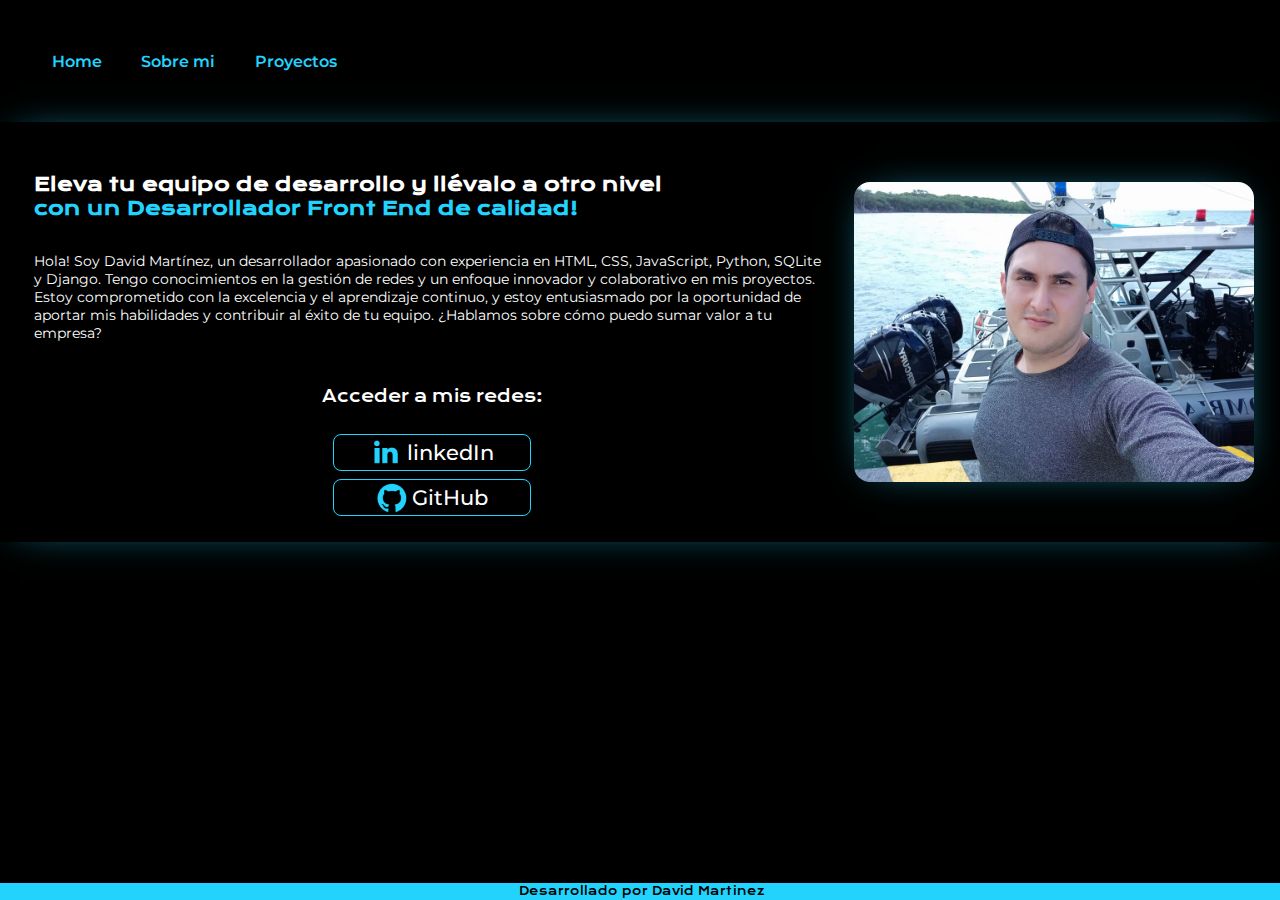
<file: index.html>
<!DOCTYPE html>
<html lang="es">
<head>
    <meta charset="UTF-8"> 
    <meta http-equiv="X-UA-Compatible" content="IE=edge">
    <meta name="viewport" content="width=device-width, initial-scale=1.0">
    <title>Desarrolador Front-end</title>
    <link rel="stylesheet" href="./style/style.css">

</head>
<body>
    <header class="heder">
        <nav class="heder-menu">
            <a class="heder-menu-link" href="index.html">Home</a>
            <a class="heder-menu-link" href="about.html">Sobre mi</a>
            <a class="heder-menu-link" href="proyect.html">Proyectos</a>


        </nav>
    </header>
    <main class="presentacion">
        <section class="presentacion__contenido">
            <h1 class="presentacion__contenido__titulo">
                Eleva tu equipo de desarrollo y llévalo a otro nivel 
                <br> <strong class="titulo-destaque">con un Desarrollador Front End de calidad!
                </strong></h1>
                <p class="texto-p1">
                    Hola! Soy David Martínez, un desarrollador apasionado con experiencia en HTML, CSS, 
                    JavaScript, Python, SQLite y Django. Tengo conocimientos en la gestión de redes y 
                    un enfoque innovador y colaborativo en mis proyectos. Estoy comprometido con la
                    excelencia y el aprendizaje continuo, y estoy entusiasmado por la oportunidad de 
                    aportar mis habilidades y contribuir al éxito de tu equipo. ¿Hablamos sobre cómo 
                    puedo sumar valor a tu empresa?
                </p>
                <div class="Buton-enlaces">   
                    <h2 class="texto-redes"> 
                        Acceder a mis redes:
                    </h2>
                    <a class="texto-link" href="https://www.linkedin.com/in/david-martinez-46172a2ab/"> <img src="./img/linkedin.png">linkedIn</a>
                    <a class="texto-link" href="https://github.com/ODavidM"> <img src="./img/github.png">GitHub</a>
                </div>
        </section>
            <img src="./img/imagen.jpg" alt="Foto de David en vacaciones" class="mi-foto" >
    </main>
    <footer class="footer">
        <p> 
            Desarrollado por David Martinez 
        </p>
    </footer>
</body>
</html>
</file>
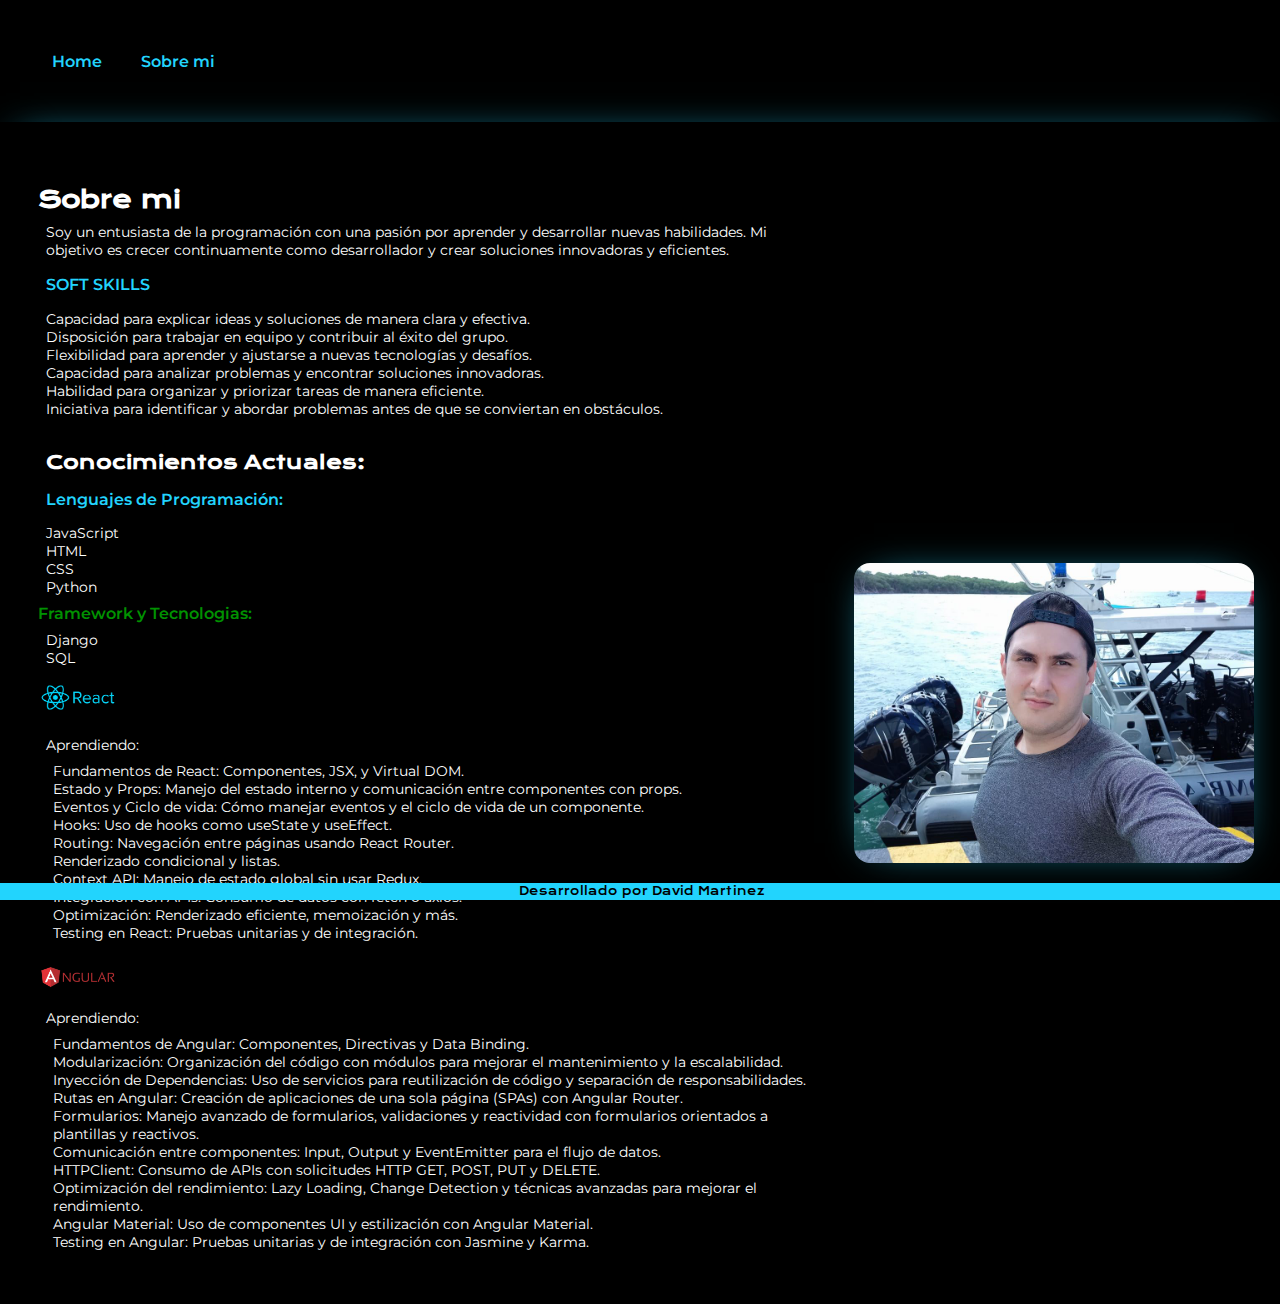
<file: abount.html>
<!DOCTYPE html>
<html lang="es">
<head>
    <meta charset="UTF-8">
    <meta name="viewport" content="width=device-width, initial-scale=1.0">
    <title>Sobre mi</title>
    <link rel="stylesheet" href="./style/style.css"
</head>
<body>
    <header class="heder">
        <nav class="heder-menu">
            <a class="heder-menu-link" href="index.html">Home</a>
            <a class="heder-menu-link" href="abount.html">Sobre mi</a>

        </nav>
    </header>
    <main class="presentacion">
        <section class="presentacion__contenido__titulo">
            <h1 class="presentacion__contenido">
                Sobre mi
            </h1>
            <p class="texto-p1">
                Soy un entusiasta de la programación con una pasión 
                por aprender y desarrollar nuevas habilidades. Mi 
                objetivo es crecer continuamente como desarrollador
                y crear soluciones innovadoras y eficientes.
                <h2 class="heder-menu-link">
                    SOFT SKILLS
                </h2>
                    <ul class="texto-p1">
                        <li>
                            Capacidad para explicar ideas y soluciones de manera clara y efectiva.
                        </li>
                        <li>
                            Disposición para trabajar en equipo y contribuir al éxito del grupo.
                        </li>
                        <li>
                            Flexibilidad para aprender y ajustarse a nuevas tecnologías y desafíos.
                        </li>
                        <li>
                            Capacidad para analizar problemas y encontrar soluciones innovadoras.
                        </li>
                        <li>
                            Habilidad para organizar y priorizar tareas de manera eficiente.
                        </li>
                        <li>
                            Iniciativa para identificar y abordar problemas antes de que se conviertan en obstáculos.
                        </li>
                    </ul>
            </p>

            <h2 class="presentacion__contenido__titulo" > 
                Conocimientos Actuales:
            </h2>

            <h2 class="heder-menu-link">
                Lenguajes de Programación:
            </h2>
                <ul class="texto-p1">
                    <li>JavaScript</li>
                    <li>HTML</li>
                    <li>CSS</li>
                    <li>Python</lli>
                </ul>

            <h2 class="color-verde"> 
                Framework y Tecnologias:
            </h2>
                <ul class="texto-p1">
                    <li>
                        Django
                    </li>
                    <li>
                        SQL
                    </li>
                </ul>

            <h2>
                <img src="./img/react.png"class="interactive-icon">
            </h2>   
                <li class="texto-p1">
                    Aprendiendo:
                    <ul class="texto-p1" >
                        <li>
                            Fundamentos de React: Componentes, JSX, y Virtual DOM.
                        </li>
                        <li>
                            Estado y Props: Manejo del estado interno y comunicación entre componentes con props.
                        </li>
                        <li>
                            Eventos y Ciclo de vida: Cómo manejar eventos y el ciclo de vida de un componente.
                        </li>
                        <li>
                            Hooks: Uso de hooks como useState y useEffect.
                        </li>
                        <li>
                            Routing: Navegación entre páginas usando React Router.
                        </li>
                        <li>
                            Renderizado condicional y listas.
                        </li>
                        <li>
                            Context API: Manejo de estado global sin usar Redux.
                        </li>
                        <li>
                            Integración con APIs: Consumo de datos con fetch o axios.
                        </li>
                        <li>
                            Optimización: Renderizado eficiente, memoización y más.
                        </li>
                        <li>
                            Testing en React: Pruebas unitarias y de integración.
                        </li>
                    </ul>
                </li>

            <h2 class="color-rojo">
                <img src="./img/angular.png "class="interactive-icon">
            </h2>
                <li class="texto-p1"> Aprendiendo:
                    <ul class="texto-p1" >
                        <li>
                            Fundamentos de Angular: Componentes, Directivas y Data Binding.
                        </li>
                        <li>
                            Modularización: Organización del código con módulos para mejorar el mantenimiento y la escalabilidad.
                        </li>
                        <li>
                            Inyección de Dependencias: Uso de servicios para reutilización de código y separación de responsabilidades.
                        </li>
                        <li>
                            Rutas en Angular: Creación de aplicaciones de una sola página (SPAs) con Angular Router.
                        </li>
                        <li>
                            Formularios: Manejo avanzado de formularios, validaciones y reactividad con formularios orientados a plantillas y reactivos.
                        </li>
                        <li>
                            Comunicación entre componentes: Input, Output y EventEmitter para el flujo de datos.
                        </li>
                        <li>
                            HTTPClient: Consumo de APIs con solicitudes HTTP GET, POST, PUT y DELETE.
                        </li>
                        <li>
                            Optimización del rendimiento: Lazy Loading, Change Detection y técnicas avanzadas para mejorar el rendimiento.
                        </li>
                        <li>
                            Angular Material: Uso de componentes UI y estilización con Angular Material.
                        </li>
                        <li>
                            Testing en Angular: Pruebas unitarias y de integración con Jasmine y Karma.
                        </li>
                    </ul>
                </li>

        </section>
        <img src="./img/imagen.jpg" alt="Foto de David en vacaciones" class="mi-foto" >
    </main>
    <footer class="footer">
        <p> 
            Desarrollado por David Martinez 
        </p>
    </footer>
</body>
</html>
</file>
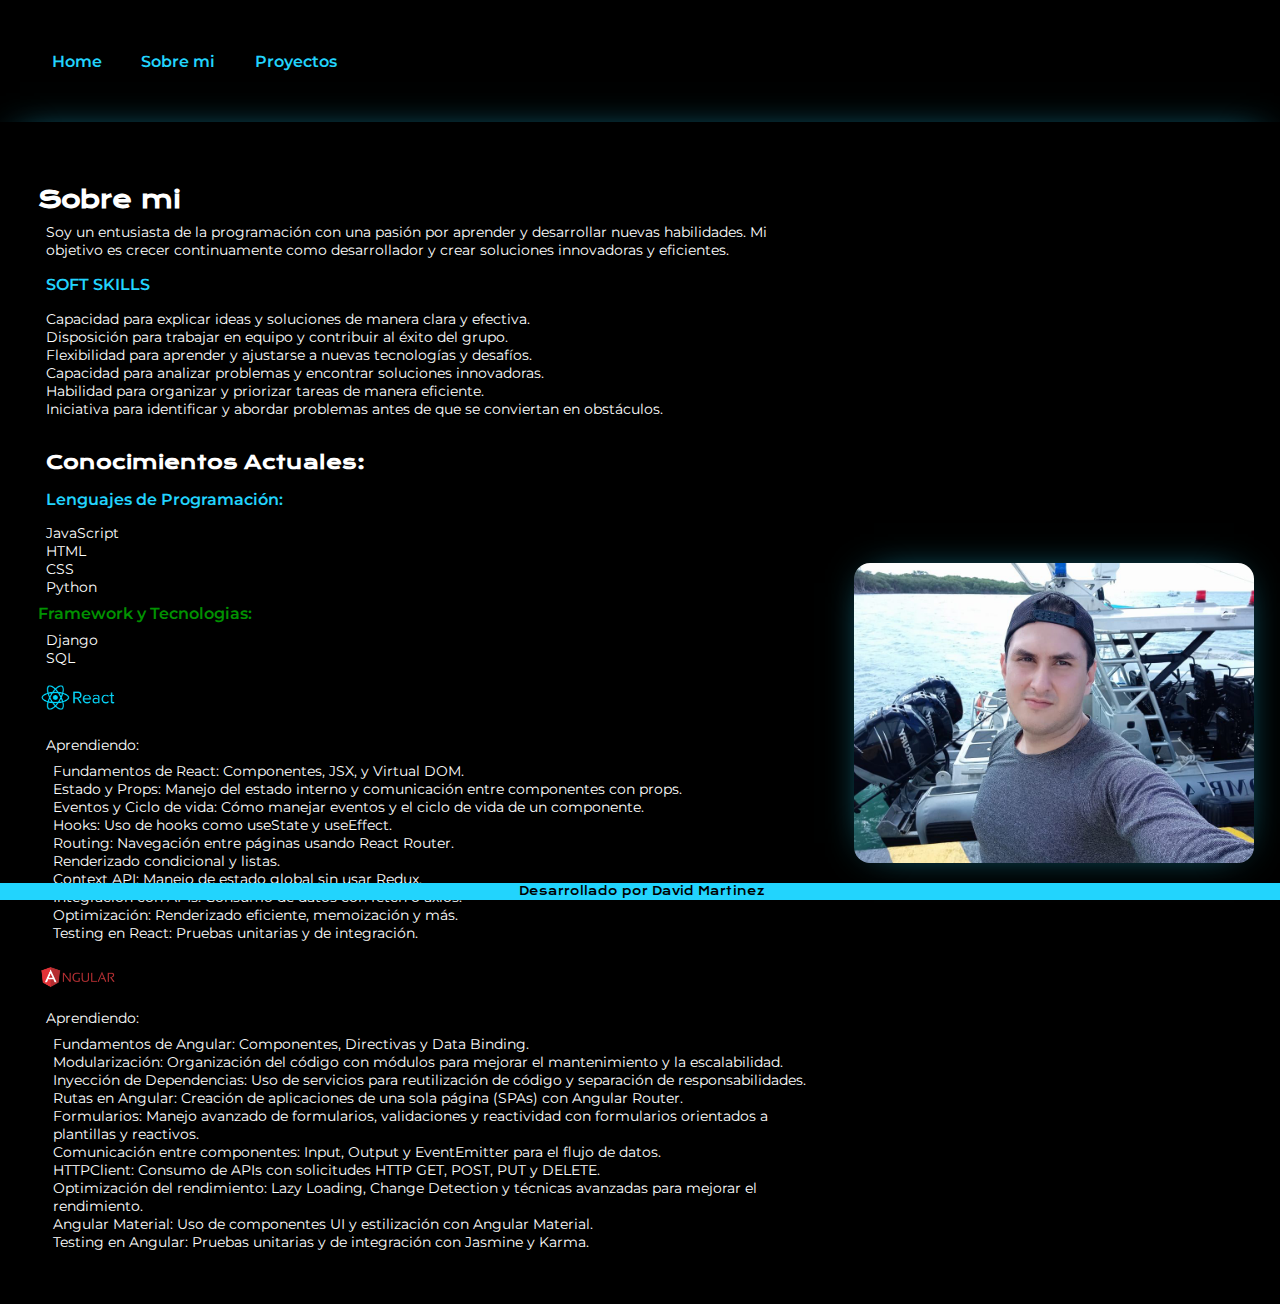
<file: about.html>
<!DOCTYPE html>
<html lang="es">
<head>
    <meta charset="UTF-8">
    <meta name="viewport" content="width=device-width, initial-scale=1.0">
    <title>Sobre mi</title>
    <link rel="stylesheet" href="./style/style.css"
</head>
<body>
    <header class="heder">
        <nav class="heder-menu">
            <a class="heder-menu-link" href="index.html">Home</a>
            <a class="heder-menu-link" href="abount.html">Sobre mi</a>
            <a class="heder-menu-link" href="proyect.html">Proyectos</a>


        </nav>
    </header>
    <main class="presentacion">
        <section class="presentacion__contenido__titulo">
            <h1 class="presentacion__contenido">
                Sobre mi
            </h1>
            <p class="texto-p1">
                Soy un entusiasta de la programación con una pasión 
                por aprender y desarrollar nuevas habilidades. Mi 
                objetivo es crecer continuamente como desarrollador
                y crear soluciones innovadoras y eficientes.
                <h2 class="heder-menu-link">
                    SOFT SKILLS
                </h2>
                    <ul class="texto-p1">
                        <li>
                            Capacidad para explicar ideas y soluciones de manera clara y efectiva.
                        </li>
                        <li>
                            Disposición para trabajar en equipo y contribuir al éxito del grupo.
                        </li>
                        <li>
                            Flexibilidad para aprender y ajustarse a nuevas tecnologías y desafíos.
                        </li>
                        <li>
                            Capacidad para analizar problemas y encontrar soluciones innovadoras.
                        </li>
                        <li>
                            Habilidad para organizar y priorizar tareas de manera eficiente.
                        </li>
                        <li>
                            Iniciativa para identificar y abordar problemas antes de que se conviertan en obstáculos.
                        </li>
                    </ul>
            </p>

            <h2 class="presentacion__contenido__titulo" > 
                Conocimientos Actuales:
            </h2>

            <h2 class="heder-menu-link">
                Lenguajes de Programación:
            </h2>
                <ul class="texto-p1">
                    <li>JavaScript</li>
                    <li>HTML</li>
                    <li>CSS</li>
                    <li>Python</lli>
                </ul>

            <h2 class="color-verde"> 
                Framework y Tecnologias:
            </h2>
                <ul class="texto-p1">
                    <li>
                        Django
                    </li>
                    <li>
                        SQL
                    </li>
                </ul>

            <h2>
                <img src="./img/react.png"class="interactive-icon">
            </h2>   
                <li class="texto-p1">
                    Aprendiendo:
                    <ul class="texto-p1" >
                        <li>
                            Fundamentos de React: Componentes, JSX, y Virtual DOM.
                        </li>
                        <li>
                            Estado y Props: Manejo del estado interno y comunicación entre componentes con props.
                        </li>
                        <li>
                            Eventos y Ciclo de vida: Cómo manejar eventos y el ciclo de vida de un componente.
                        </li>
                        <li>
                            Hooks: Uso de hooks como useState y useEffect.
                        </li>
                        <li>
                            Routing: Navegación entre páginas usando React Router.
                        </li>
                        <li>
                            Renderizado condicional y listas.
                        </li>
                        <li>
                            Context API: Manejo de estado global sin usar Redux.
                        </li>
                        <li>
                            Integración con APIs: Consumo de datos con fetch o axios.
                        </li>
                        <li>
                            Optimización: Renderizado eficiente, memoización y más.
                        </li>
                        <li>
                            Testing en React: Pruebas unitarias y de integración.
                        </li>
                    </ul>
                </li>

            <h2 class="color-rojo">
                <img src="./img/angular.png "class="interactive-icon">
            </h2>
                <li class="texto-p1"> Aprendiendo:
                    <ul class="texto-p1" >
                        <li>
                            Fundamentos de Angular: Componentes, Directivas y Data Binding.
                        </li>
                        <li>
                            Modularización: Organización del código con módulos para mejorar el mantenimiento y la escalabilidad.
                        </li>
                        <li>
                            Inyección de Dependencias: Uso de servicios para reutilización de código y separación de responsabilidades.
                        </li>
                        <li>
                            Rutas en Angular: Creación de aplicaciones de una sola página (SPAs) con Angular Router.
                        </li>
                        <li>
                            Formularios: Manejo avanzado de formularios, validaciones y reactividad con formularios orientados a plantillas y reactivos.
                        </li>
                        <li>
                            Comunicación entre componentes: Input, Output y EventEmitter para el flujo de datos.
                        </li>
                        <li>
                            HTTPClient: Consumo de APIs con solicitudes HTTP GET, POST, PUT y DELETE.
                        </li>
                        <li>
                            Optimización del rendimiento: Lazy Loading, Change Detection y técnicas avanzadas para mejorar el rendimiento.
                        </li>
                        <li>
                            Angular Material: Uso de componentes UI y estilización con Angular Material.
                        </li>
                        <li>
                            Testing en Angular: Pruebas unitarias y de integración con Jasmine y Karma.
                        </li>
                    </ul>
                </li>

        </section>
        <img src="./img/imagen.jpg" alt="Foto de David en vacaciones" class="mi-foto" >
    </main>
    <footer class="footer">
        <p> 
            Desarrollado por David Martinez 
        </p>
    </footer>
</body>
</html>
</file>
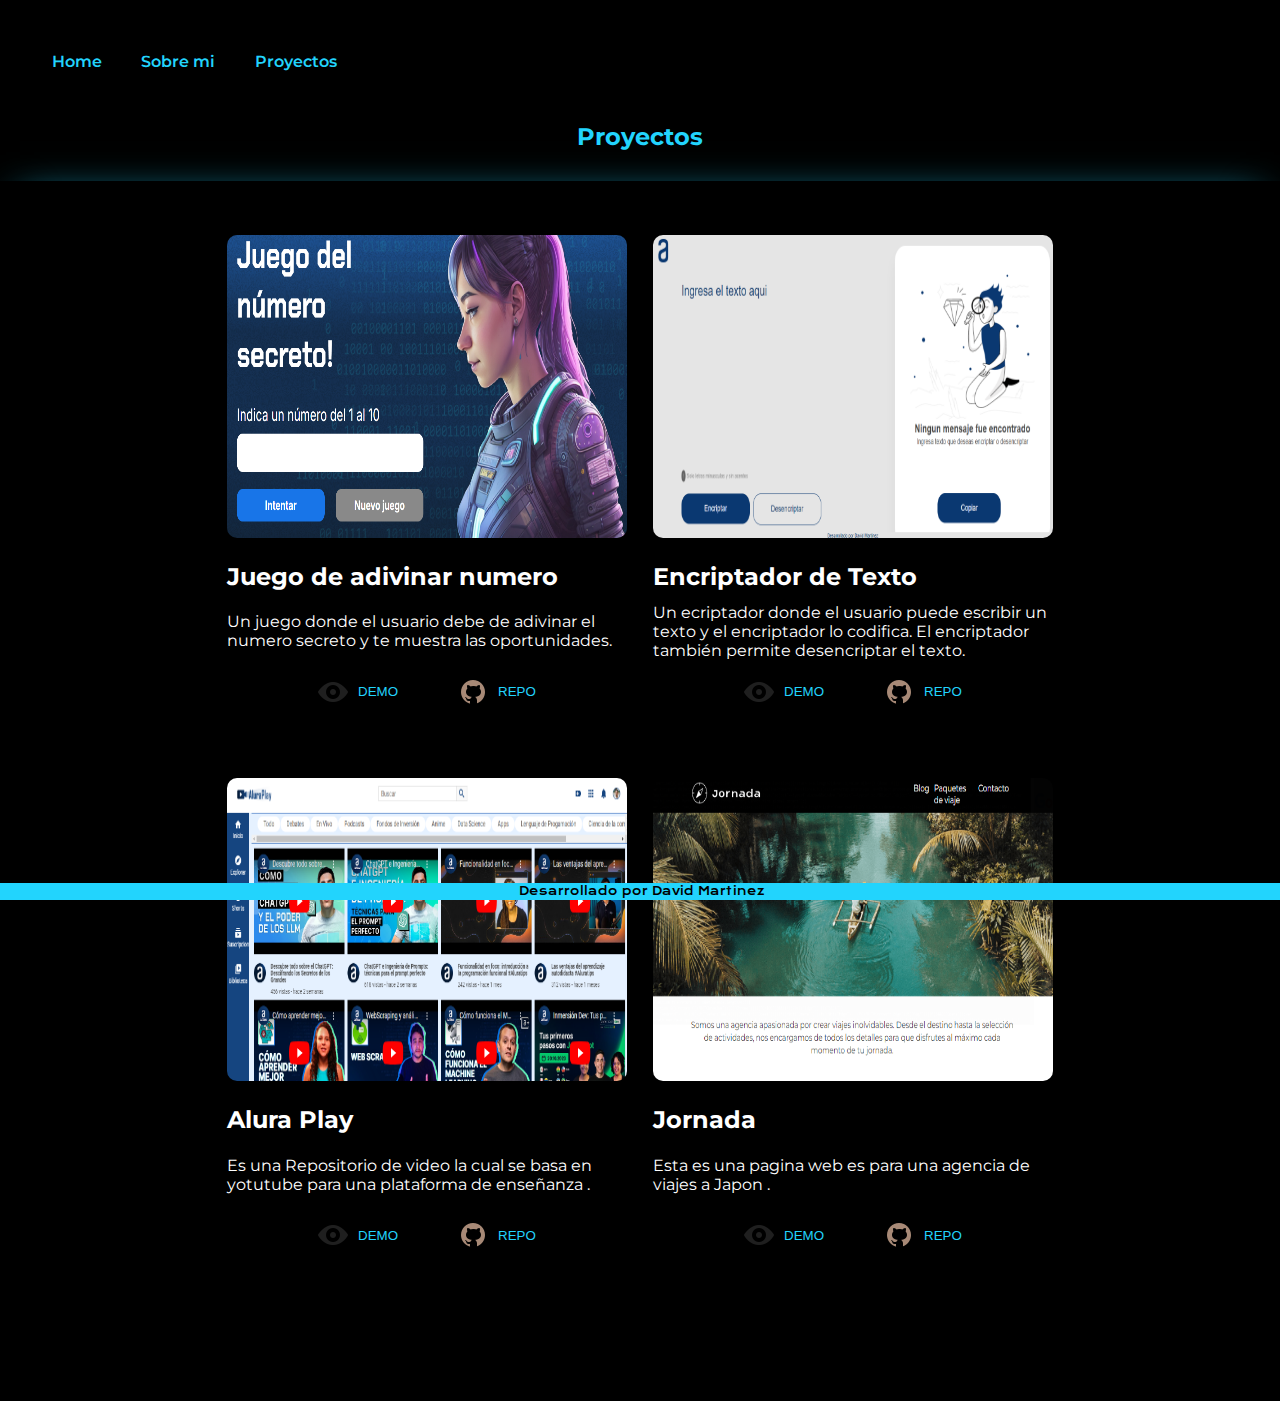
<file: proyect.html>
<!DOCTYPE html>
<html lang="es">
<head>
    <meta charset="UTF-8"> 
    <meta http-equiv="X-UA-Compatible" content="IE=edge">
    <meta name="viewport" content="width=device-width, initial-scale=1.0">
    <title>Desarrolador Front-end</title>
    <link rel="stylesheet" href="./style/style.css">

</head>
<body>
    <header class="heder">
        <nav class="heder-menu">
            <a class="heder-menu-link" href="index.html">Home</a>
            <a class="heder-menu-link" href="about.html">Sobre mi</a>
            <a class="heder-menu-link" href="proyect.html">Proyectos</a>

        </nav>
    </header>

        <div class="proyectos">
            <h1>Proyectos</h1>
        </div>
         <!-- Proyectos -->
        <section class="proyectos">
          <div class="proyectos--contenedor">
              <!-- Juego adivina numero -->
              <div class="cards">
                  <div class="container_imgCard--proyectos">
                      <img src="./img/img del juego.png" alt="Proyecto: Juego adivina el numero">
                  </div>

                  <div class="container_textCard--proyectos">
                      <h2>Juego de adivinar numero</h2>
                      <p>Un juego donde el usuario debe de adivinar el numero secreto y te muestra las oportunidades.</p>
                  </div>

                  <div class="container_btn--proyectos">
                      <a href="https://odavidm.github.io/Juego-adivina-numero/" >
                          <button class="btn_demo">
                            <img src="./img/icon-demoProyecto.png" alt="Demostración">DEMO
                          </button>
                      </a>

                      <a href="https://github.com/ODavidM/Juego-adivina-numero" >
                          <button class="btn_repo">
                            <img src="./img/icon-githubProyecto.png" alt="Repositorio de github">REPO
                        </button>
                      </a>
                  </div>
              </div>
              <!-- Encriptador de texto -->
              <div class="cards">
                  <div class="container_imgCard--proyectos">
                      <img src="./img/encriptador de texto.png" alt="Proyecto: Encriptador">
                  </div>

                  <div class="container_textCard--proyectos">
                      <h2>Encriptador de Texto</h2>
                      <p>Un ecriptador donde el usuario puede escribir un texto y el encriptador lo codifica. El encriptador también permite desencriptar el texto.</p>
                  </div>

                  <div class="container_btn--proyectos">
                      <a href="https://odavidm.github.io/Encrypt/" >
                          <button class="btn_demo">
                            <img src="./img/icon-demoProyecto.png" alt="Demostración">DEMO
                        </button>
                      </a>

                      <a href="https://github.com/mariasmoUN/Encriptador-de-texto" >
                          <button class="btn_repo">
                            <img src="./img/icon-githubProyecto.png" alt="Repositorio de github">REPO
                        </button>
                      </a>
                  </div>
              </div>
            </div>
            <div class="proyectos--contenedor2">  
              <!-- Plataforma de video-->
              <div class="cards">
                    <div class="container_imgCard--proyectos">
                        <img src="./img/Alura Play imagen .png" alt="Proyecto: AluraPlay">
                    </div>

                    <div class="container_textCard--proyectos">
                        <h2>Alura Play</h2>
                        <p>Es una Repositorio   de video la cual se  basa en yotutube para una plataforma de enseñanza .</p>
                    </div>

                    <div class="container_btn--proyectos">
                        <a href="https://odavidm.github.io/Video-Alura/" >
                            <button class="btn_demo">
                                <img src="./img/icon-demoProyecto.png" alt="Demostración">DEMO
                            </button>
                        </a>

                        <a href="https://github.com/ODavidM/Video-Alura" >
                            <button class="btn_repo">
                                <img src="./img/icon-githubProyecto.png" alt="Repositorio de github">REPO
                            </button>
                        </a>
                    </div>
                </div>

                <!-- Agencia de viajes-->
                <div class="cards" >
                    <div class="container_imgCard--proyectos">
                        <img src="./img/Jornada Web Imagen .png" alt="Proyecto: AluraPlay">
                    </div>

                    <div class="container_textCard--proyectos">
                        <h2>Jornada</h2>
                        <p>Esta es una pagina web es para una agencia de viajes a Japon .</p>
                    </div>

                    <div class="container_btn--proyectos">
                        <a href="https://odavidm.github.io/Web-Viajes/">
                            <button class="btn_demo">
                                <img src="./img/icon-demoProyecto.png" alt="Demostración">DEMO
                            </button>
                        </a>

                        <a href="https://github.com/ODavidM/Web-Viajes">
                            <button class="btn_repo">
                                <img src="./img/icon-githubProyecto.png" alt="Repositorio de github">REPO
                            </button>
                        </a>
                    </div>
                </div>
          </div> 
        </section>
         <footer class="footer">
             <p> 
                 Desarrollado por David Martinez 
            </p>
        </footer>
</body>
</html>
</file>
<file: style/style.css>
@import url('https://fonts.googleapis.com/css2?family=Krona+One&family=Montserrat:ital,wght@0,100..900;1,100..900&family=Pixelify+Sans:wght@400..700&display=swap');



:root{
    --color-primario: rgb(0, 0, 0);
    --color-secundario: rgb(255, 255, 255);
    --color-tercieario: #22D4FD; 
    --color-quaternario: #272727;
    --color-quintenario: #ff0000 ;
    --color-sextoario: #009200;

    --fuente-montserrat:'Montserrat',sans-serif;
    --fuente-krona-one: 'Krona One', sans-serif;
    --fuente-pixelify :'Pixelify Sans', sans-serif;

}

* {
    padding: 0;
    margin:0;
}


body {
    box-sizing: border-box;
    background-color:var(--color-primario);
    color: var(--color-secundario);
}

.heder{
    padding: 3.4%
}

.heder-menu{
    display: flex;
    gap: 2%;
    justify-content:flex-start;
    
}

.heder-menu-link{
    font-family:var(--fuente-montserrat);
    font-size: 1rem;
    font-weight:600;
    color: var(--color-tercieario);
    text-decoration: none;
    padding: auto;
    margin: 0.5rem

}
.color-rojo{
    font-family:var(--fuente-montserrat);
    font-size: 1rem;
    font-weight:600;
    color: var(--color-quintenario);
    text-decoration: none;
    padding: auto;
}

.color-verde{
    font-family:var(--fuente-montserrat);
    font-size: 1rem;
    font-weight:600;
    color: var(--color-sextoario);
    text-decoration: none;
    padding: auto;
}


.presentacion {
    padding: 2%;
    display: flex;
    align-items: center;
    justify-content: space-between;
    gap: 1rem;
    box-shadow: 0 0 40px -20px var(--color-tercieario);

}

.presentacion__contenido{
    display: flex;
    flex-direction: column;
    gap: 1rem;
    font-size: 1.5rem;
    padding:auto;
    
}

.presentacion__contenido__titulo{
    font-size: 0.1rem;
    font-family:var(--fuente-krona-one);
    font-size: 1.2rem;
    padding: 3% 1% 1% 1%;
    
}

.titulo-destaque {
    color:var(--color-tercieario) ;
}

.texto-p1{
    font-size: 0.9rem;
    font-family: var(--fuente-montserrat);
    list-style: none;
    padding: 1%;
}

.interactive-icon{
    width: 5rem;
    text-align: end;
}



.texto-link{
    width: 12rem;
    display: flex;
    justify-content: center;
    text-align: center;
    align-items: center;
    border-radius: 0.5rem;
    font-size: 1.3rem;
    font-weight: 500;
    text-decoration: none;
    padding: 0.1rem;
    color: var(--color-secundario);
    font-family: var(--fuente-montserrat);
    border: 0.1rem solid var(--color-tercieario);
    gap: 0.2em;

}

.texto-link img {
    height: auto;
    display: block;
}

.texto-link:hover {
    background-color: var(--color-quaternario);
    color: var(--color-tercieario);
    font-family: var(--fuente-pixelify);
    

}

.mi-foto{
    width: 30rem;
    width: 25rem;
    border-radius: 16px;
    box-shadow: 0px 0px 40px -20px var(--color-tercieario);
}

.Buton-enlaces{
    display: flex ;
    align-items: center;
    flex-direction: column;
    gap: 0.5rem;
    
}

.texto-redes{
    font-family: var(--fuente-krona-one);
    font-size:  1rem;
    font-weight: 300;
    justify-content: center;
    text-align: center;
    align-items: center;
    padding: 1.2rem;
}

.footer {
    background-color: var(--color-tercieario);
    color:var(--color-primario);
    text-align: center;
    padding: 0.1rem;
    position: fixed;
    bottom: 0;
    width: 100%;
    font-family: var(--fuente-krona-one);
    font-weight: 300;
    font-size: 0.7rem;
}
/*---------------------------------------------------------------*/

.cards_container--proyectos {
    margin-bottom: 5rem;
    display: flex;
    flex-direction: column;
    align-items: center;
}
.proyectos h1{
    font-size: 1.5rem;
    font-family: var(--fuente-montserrat);
    color: var(--color-tercieario);
    text-align: center;
    margin-bottom: 30px;
    
}

.proyectos{
    box-shadow: 0px 0px 40px -20px var(--color-tercieario);
}

.proyectos--contenedor {
    display: flex;
    gap: 26px;
    flex-wrap: wrap;
    justify-content: center;
    align-items: center;
    padding: 3.4%;

}

.proyectos--contenedor2 {
    display: flex;
    gap: 26px;
    flex-wrap: wrap;
    justify-content: center;
    align-items: center;
    padding-bottom: 10.4%;
}

.cards{
    display: flex;
    flex-direction: column;
    align-items: center;
    gap: 10px;
    width: 400px;
    height: 500px;
    background-color: var(--color-);
    border-radius: 10px;
    
    
}

.container_textCard--proyectos{
    display: flex;
    flex-wrap: wrap;
    gap: 10px;
    height: 100px;
    width: 400px;
    font-family: var(--fuente-montserrat);
    word-break: break-word; 
    text-overflow: ellipsis;
}



.container_imgCard--proyectos img{
    height: 303px;
    width: 400px;
    border-radius: 10px;
    margin: 10px;
}    

.container_btn--proyectos{
    display: flex;
    gap: 50px;
}


.btn_demo, .btn_repo{
    border-radius: 20px;
    background-color: transparent;
    border: none;
    color: var(--color-tercieario);
    display: inline-flex;
    justify-content: center;
    align-items: center;
    padding: 5px;
    gap: 10px;
}




@media (max-width: 800px) { 
    .presentacion{
        flex-direction: column-reverse;
        padding: 5%;
    }

    .heder-menu{
        display: flex;
        gap: 2%;
        justify-content:center;
        padding: 5% ;
    }
    
    .presentacion__contenido{
        width: auto;
        text-align: center;
        
    }

    .presentacion__contenido__titulo{
        text-align: center;
    }

    .texto-p1{
        text-align: center;
    }
}
</file>
